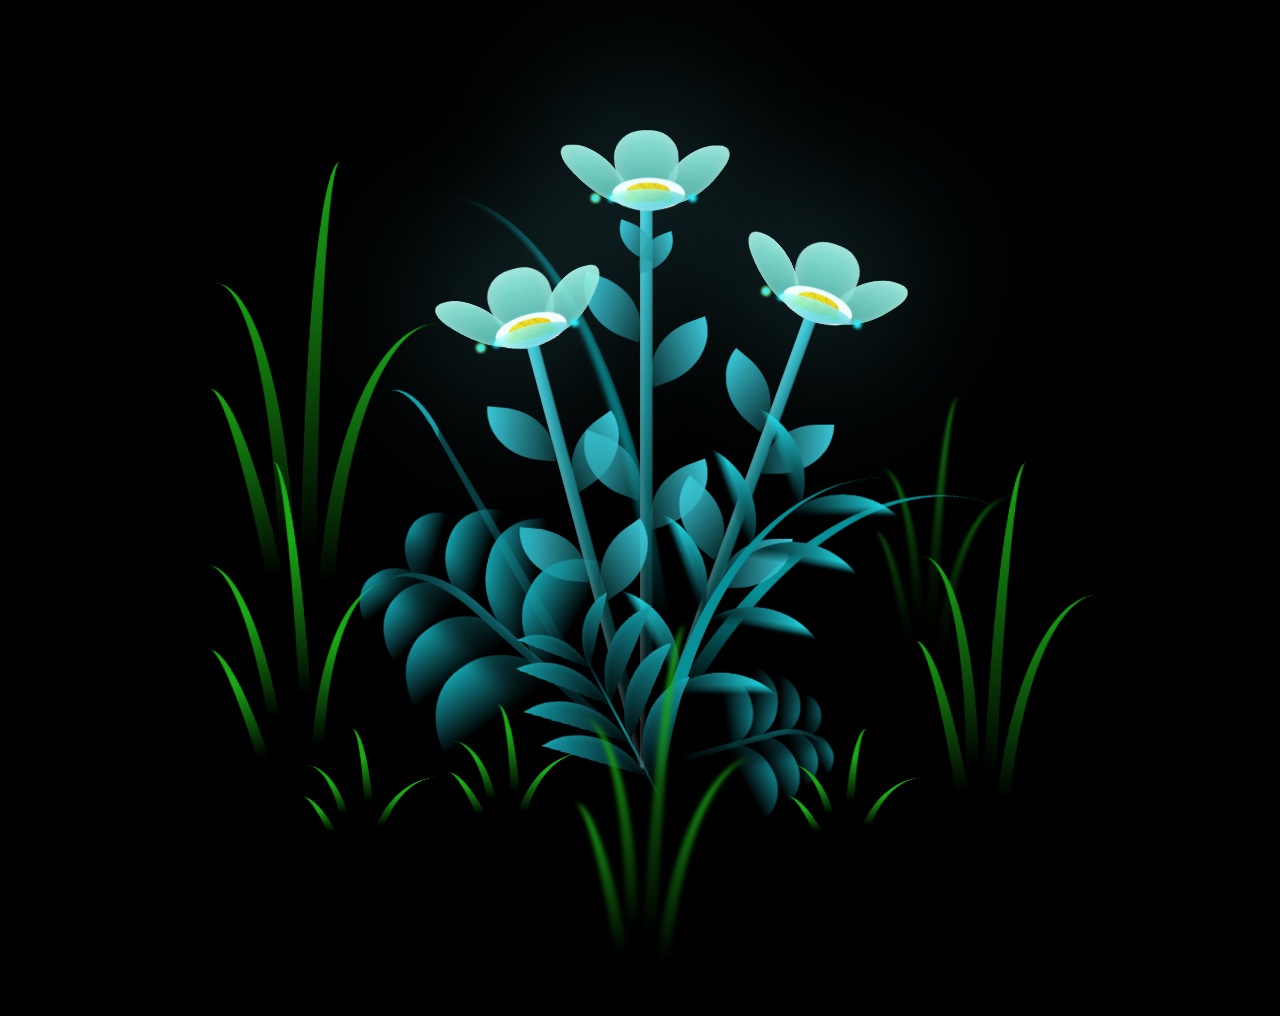
<file: index.html>
<!DOCTYPE html>
<html lang="en">
<head>
    <meta charset="UTF-8">
    <meta http-equiv="X-UA-Compatible" content="IE=edge">
    <meta name="viewport" content="width=device-width, initial-scale=1.0">
    <link rel="stylesheet" href="style.css">
    <script src="main.js" type="text/javascript"></script><title>Flowers</title>
</head>
    
<body class="not-loaded">
    <div class="night"></div>
    <div class="flowers">
      <div class="flower flower--1">
        <div class="flower__leafs flower__leafs--1">
          <div class="flower__leaf flower__leaf--1"></div>
          <div class="flower__leaf flower__leaf--2"></div>
          <div class="flower__leaf flower__leaf--3"></div>
          <div class="flower__leaf flower__leaf--4"></div>
          <div class="flower__white-circle"></div>
            
          <div class="flower__light flower__light--1"></div>
          <div class="flower__light flower__light--2"></div>
          <div class="flower__light flower__light--3"></div>
          <div class="flower__light flower__light--4"></div>
          <div class="flower__light flower__light--5"></div>
          <div class="flower__light flower__light--6"></div>
          <div class="flower__light flower__light--7"></div>
          <div class="flower__light flower__light--8"></div>
  
        </div>
        <div class="flower__line">
          <div class="flower__line__leaf flower__line__leaf--1"></div>
          <div class="flower__line__leaf flower__line__leaf--2"></div>
          <div class="flower__line__leaf flower__line__leaf--3"></div>
          <div class="flower__line__leaf flower__line__leaf--4"></div>
          <div class="flower__line__leaf flower__line__leaf--5"></div>
          <div class="flower__line__leaf flower__line__leaf--6"></div>
        </div>
      </div>
  
      <div class="flower flower--2">
        <div class="flower__leafs flower__leafs--2">
          <div class="flower__leaf flower__leaf--1"></div>
          <div class="flower__leaf flower__leaf--2"></div>
          <div class="flower__leaf flower__leaf--3"></div>
          <div class="flower__leaf flower__leaf--4"></div>
          <div class="flower__white-circle"></div>
  
          <div class="flower__light flower__light--1"></div>
          <div class="flower__light flower__light--2"></div>
          <div class="flower__light flower__light--3"></div>
          <div class="flower__light flower__light--4"></div>
          <div class="flower__light flower__light--5"></div>
          <div class="flower__light flower__light--6"></div>
          <div class="flower__light flower__light--7"></div>
          <div class="flower__light flower__light--8"></div>
  
        </div>
        <div class="flower__line">
          <div class="flower__line__leaf flower__line__leaf--1"></div>
          <div class="flower__line__leaf flower__line__leaf--2"></div>
          <div class="flower__line__leaf flower__line__leaf--3"></div>
          <div class="flower__line__leaf flower__line__leaf--4"></div>
        </div>
      </div>
  
      <div class="flower flower--3">
        <div class="flower__leafs flower__leafs--3">
          <div class="flower__leaf flower__leaf--1"></div>
          <div class="flower__leaf flower__leaf--2"></div>
          <div class="flower__leaf flower__leaf--3"></div>
          <div class="flower__leaf flower__leaf--4"></div>
          <div class="flower__white-circle"></div>
  
          <div class="flower__light flower__light--1"></div>
          <div class="flower__light flower__light--2"></div>
          <div class="flower__light flower__light--3"></div>
          <div class="flower__light flower__light--4"></div>
          <div class="flower__light flower__light--5"></div>
          <div class="flower__light flower__light--6"></div>
          <div class="flower__light flower__light--7"></div>
          <div class="flower__light flower__light--8"></div>
  
        </div>
        <div class="flower__line">
          <div class="flower__line__leaf flower__line__leaf--1"></div>
          <div class="flower__line__leaf flower__line__leaf--2"></div>
          <div class="flower__line__leaf flower__line__leaf--3"></div>
          <div class="flower__line__leaf flower__line__leaf--4"></div>
        </div>
      </div>
  
      <div class="grow-ans" style="--d:1.2s">
        <div class="flower__g-long">
          <div class="flower__g-long__top"></div>
          <div class="flower__g-long__bottom"></div>
        </div>
      </div>
  
      <div class="growing-grass">
        <div class="flower__grass flower__grass--1">
          <div class="flower__grass--top"></div>
          <div class="flower__grass--bottom"></div>
          <div class="flower__grass__leaf flower__grass__leaf--1"></div>
          <div class="flower__grass__leaf flower__grass__leaf--2"></div>
          <div class="flower__grass__leaf flower__grass__leaf--3"></div>
          <div class="flower__grass__leaf flower__grass__leaf--4"></div>
          <div class="flower__grass__leaf flower__grass__leaf--5"></div>
          <div class="flower__grass__leaf flower__grass__leaf--6"></div>
          <div class="flower__grass__leaf flower__grass__leaf--7"></div>
          <div class="flower__grass__leaf flower__grass__leaf--8"></div>
          <div class="flower__grass__overlay"></div>
        </div>
      </div>
  
      <div class="growing-grass">
        <div class="flower__grass flower__grass--2">
          <div class="flower__grass--top"></div>
          <div class="flower__grass--bottom"></div>
          <div class="flower__grass__leaf flower__grass__leaf--1"></div>
          <div class="flower__grass__leaf flower__grass__leaf--2"></div>
          <div class="flower__grass__leaf flower__grass__leaf--3"></div>
          <div class="flower__grass__leaf flower__grass__leaf--4"></div>
          <div class="flower__grass__leaf flower__grass__leaf--5"></div>
          <div class="flower__grass__leaf flower__grass__leaf--6"></div>
          <div class="flower__grass__leaf flower__grass__leaf--7"></div>
          <div class="flower__grass__leaf flower__grass__leaf--8"></div>
          <div class="flower__grass__overlay"></div>
        </div>
      </div>
  
      <div class="grow-ans" style="--d:2.4s">
        <div class="flower__g-right flower__g-right--1">
          <div class="leaf"></div>
        </div>
      </div>
  
      <div class="grow-ans" style="--d:2.8s">
        <div class="flower__g-right flower__g-right--2">
          <div class="leaf"></div>
        </div>
      </div>
  
      <div class="grow-ans" style="--d:2.8s">
        <div class="flower__g-front">
          <div class="flower__g-front__leaf-wrapper flower__g-front__leaf-wrapper--1">
            <div class="flower__g-front__leaf"></div>
          </div>
          <div class="flower__g-front__leaf-wrapper flower__g-front__leaf-wrapper--2">
            <div class="flower__g-front__leaf"></div>
          </div>
          <div class="flower__g-front__leaf-wrapper flower__g-front__leaf-wrapper--3">
            <div class="flower__g-front__leaf"></div>
          </div>
          <div class="flower__g-front__leaf-wrapper flower__g-front__leaf-wrapper--4">
            <div class="flower__g-front__leaf"></div>
          </div>
          <div class="flower__g-front__leaf-wrapper flower__g-front__leaf-wrapper--5">
            <div class="flower__g-front__leaf"></div>
          </div>
          <div class="flower__g-front__leaf-wrapper flower__g-front__leaf-wrapper--6">
            <div class="flower__g-front__leaf"></div>
          </div>
          <div class="flower__g-front__leaf-wrapper flower__g-front__leaf-wrapper--7">
            <div class="flower__g-front__leaf"></div>
          </div>
          <div class="flower__g-front__leaf-wrapper flower__g-front__leaf-wrapper--8">
            <div class="flower__g-front__leaf"></div>
          </div>
          <div class="flower__g-front__line"></div>
        </div>
      </div>
  
      <div class="grow-ans" style="--d:3.2s">
        <div class="flower__g-fr">
          <div class="leaf"></div>
          <div class="flower__g-fr__leaf flower__g-fr__leaf--1"></div>
          <div class="flower__g-fr__leaf flower__g-fr__leaf--2"></div>
          <div class="flower__g-fr__leaf flower__g-fr__leaf--3"></div>
          <div class="flower__g-fr__leaf flower__g-fr__leaf--4"></div>
          <div class="flower__g-fr__leaf flower__g-fr__leaf--5"></div>
          <div class="flower__g-fr__leaf flower__g-fr__leaf--6"></div>
          <div class="flower__g-fr__leaf flower__g-fr__leaf--7"></div>
          <div class="flower__g-fr__leaf flower__g-fr__leaf--8"></div>
        </div>
      </div>
  
      <div class="long-g long-g--0">
        <div class="grow-ans" style="--d:3s">
          <div class="leaf leaf--0"></div>
        </div>
        <div class="grow-ans" style="--d:2.2s">
          <div class="leaf leaf--1"></div>
        </div>
        <div class="grow-ans" style="--d:3.4s">
          <div class="leaf leaf--2"></div>
        </div>
        <div class="grow-ans" style="--d:3.6s">
          <div class="leaf leaf--3"></div>
        </div>
      </div>
  
      <div class="long-g long-g--1">
        <div class="grow-ans" style="--d:3.6s">
          <div class="leaf leaf--0"></div>
        </div>
        <div class="grow-ans" style="--d:3.8s">
          <div class="leaf leaf--1"></div>
        </div>
        <div class="grow-ans" style="--d:4s">
          <div class="leaf leaf--2"></div>
        </div>
        <div class="grow-ans" style="--d:4.2s">
          <div class="leaf leaf--3"></div>
        </div>
      </div>
  
      <div class="long-g long-g--2">
        <div class="grow-ans" style="--d:4s">
          <div class="leaf leaf--0"></div>
        </div>
        <div class="grow-ans" style="--d:4.2s">
          <div class="leaf leaf--1"></div>
        </div>
        <div class="grow-ans" style="--d:4.4s">
          <div class="leaf leaf--2"></div>
        </div>
        <div class="grow-ans" style="--d:4.6s">
          <div class="leaf leaf--3"></div>
        </div>
      </div>
  
      <div class="long-g long-g--3">
        <div class="grow-ans" style="--d:4s">
          <div class="leaf leaf--0"></div>
        </div>
        <div class="grow-ans" style="--d:4.2s">
          <div class="leaf leaf--1"></div>
        </div>
        <div class="grow-ans" style="--d:3s">
          <div class="leaf leaf--2"></div>
        </div>
        <div class="grow-ans" style="--d:3.6s">
          <div class="leaf leaf--3"></div>
        </div>
      </div>
  
      <div class="long-g long-g--4">
        <div class="grow-ans" style="--d:4s">
          <div class="leaf leaf--0"></div>
        </div>
        <div class="grow-ans" style="--d:4.2s">
          <div class="leaf leaf--1"></div>
        </div>
        <div class="grow-ans" style="--d:3s">
          <div class="leaf leaf--2"></div>
        </div>
        <div class="grow-ans" style="--d:3.6s">
          <div class="leaf leaf--3"></div>
        </div>
      </div>
  
      <div class="long-g long-g--5">
        <div class="grow-ans" style="--d:4s">
          <div class="leaf leaf--0"></div>
        </div>
        <div class="grow-ans" style="--d:4.2s">
          <div class="leaf leaf--1"></div>
        </div>
        <div class="grow-ans" style="--d:3s">
          <div class="leaf leaf--2"></div>
        </div>
        <div class="grow-ans" style="--d:3.6s">
          <div class="leaf leaf--3"></div>
        </div>
      </div>
  
      <div class="long-g long-g--6">
        <div class="grow-ans" style="--d:4.2s">
          <div class="leaf leaf--0"></div>
        </div>
        <div class="grow-ans" style="--d:4.4s">
          <div class="leaf leaf--1"></div>
        </div>
        <div class="grow-ans" style="--d:4.6s">
          <div class="leaf leaf--2"></div>
        </div>
        <div class="grow-ans" style="--d:4.8s">
          <div class="leaf leaf--3"></div>
        </div>
      </div>
  
      <div class="long-g long-g--7">
        <div class="grow-ans" style="--d:3s">
          <div class="leaf leaf--0"></div>
        </div>
        <div class="grow-ans" style="--d:3.2s">
          <div class="leaf leaf--1"></div>
        </div>
        <div class="grow-ans" style="--d:3.5s">
          <div class="leaf leaf--2"></div>
        </div>
        <div class="grow-ans" style="--d:3.6s">
          <div class="leaf leaf--3"></div>
        </div>
      </div>
    </div>
    
  <div id="next-button"
     style="display: none; position: fixed; top: 50%; right: 20px; transform: translateY(-50%); z-index: 999999; color: white; font-size: 50px; cursor: pointer;">
  →
</div>
    
</body>
</html>
</file>
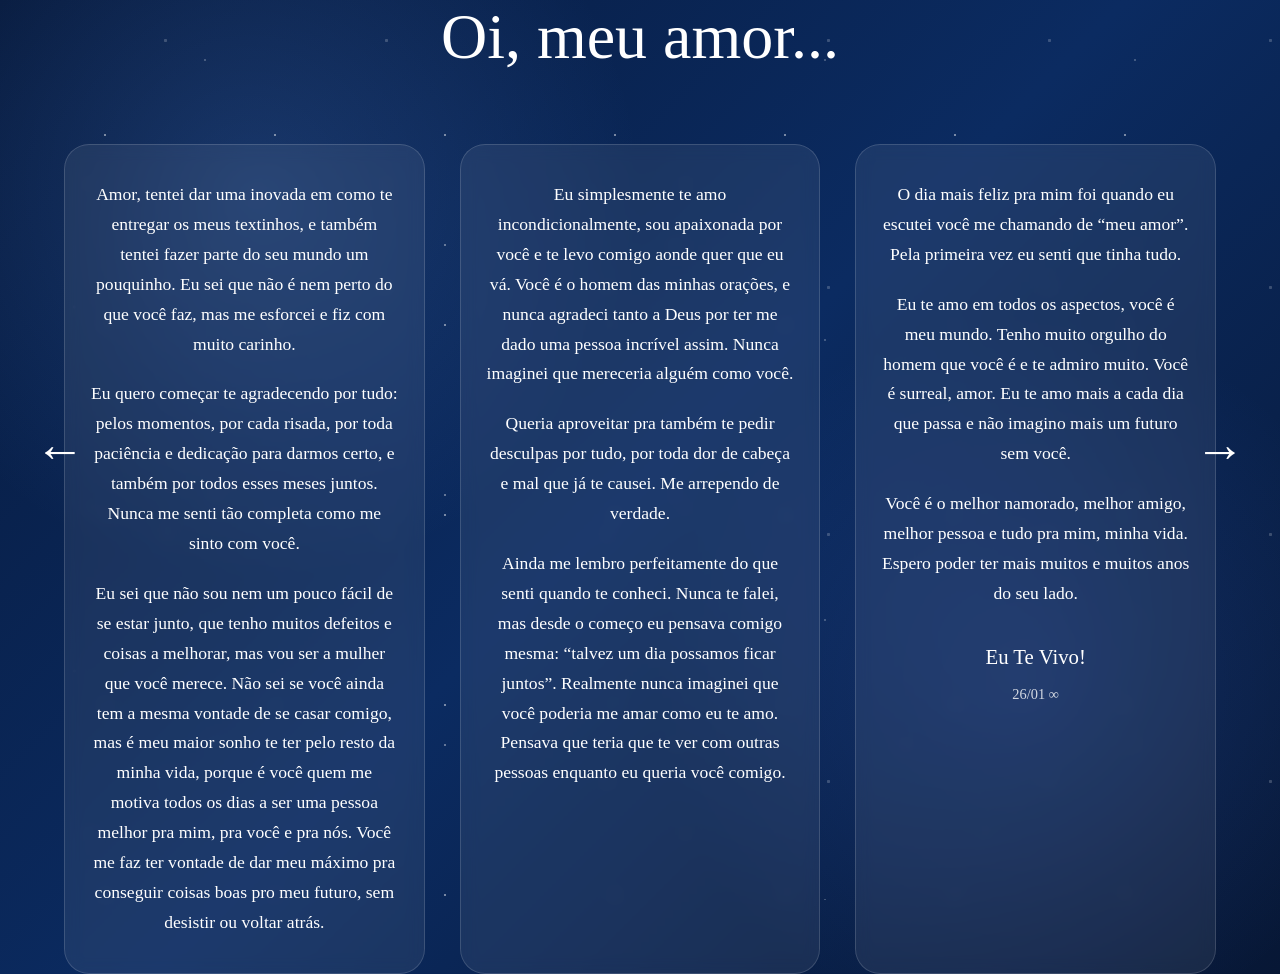
<file: pagina2.html>
<!DOCTYPE html>
<html lang="pt-BR">
<head>
  <meta charset="UTF-8">
  <meta name="viewport" content="width=device-width, initial-scale=1.0">
  <title>Pra sempre nós</title>

  <link rel="stylesheet" href="pagina2.css">
</head>

<body>

  <div class="stars"></div>

  <main class="content">

    <h1>Oi, meu amor...</h1>

    <div class="texts">

      <div class="texts">

  <div class="text-box">
    <p>
      Amor, tentei dar uma inovada em como te entregar os meus textinhos,
      e também tentei fazer parte do seu mundo um pouquinho. Eu sei que não
      é nem perto do que você faz, mas me esforcei e fiz com muito carinho.
    </p>

    <p>
      Eu quero começar te agradecendo por tudo: pelos momentos, por cada
      risada, por toda paciência e dedicação para darmos certo, e também por
      todos esses meses juntos. Nunca me senti tão completa como me sinto
      com você.
    </p>

    <p>
      Eu sei que não sou nem um pouco fácil de se estar junto, que tenho
      muitos defeitos e coisas a melhorar, mas vou ser a mulher que você
      merece. Não sei se você ainda tem a mesma vontade de se casar comigo,
      mas é meu maior sonho te ter pelo resto da minha vida, porque é você
      quem me motiva todos os dias a ser uma pessoa melhor pra mim, pra você
      e pra nós. Você me faz ter vontade de dar meu máximo pra conseguir
      coisas boas pro meu futuro, sem desistir ou voltar atrás.
    </p>
  </div>


  <div class="text-box">
    <p>
      Eu simplesmente te amo incondicionalmente, sou apaixonada por você e
      te levo comigo aonde quer que eu vá. Você é o homem das minhas orações,
      e nunca agradeci tanto a Deus por ter me dado uma pessoa incrível assim.
      Nunca imaginei que mereceria alguém como você.
    </p>

    <p>
      Queria aproveitar pra também te pedir desculpas por tudo, por toda dor
      de cabeça e mal que já te causei. Me arrependo de verdade.
    </p>

    <p>
      Ainda me lembro perfeitamente do que senti quando te conheci. Nunca te
      falei, mas desde o começo eu pensava comigo mesma: “talvez um dia
      possamos ficar juntos”. Realmente nunca imaginei que você poderia me
      amar como eu te amo. Pensava que teria que te ver com outras pessoas
      enquanto eu queria você comigo.
    </p>
  </div>


  <div class="text-box">
    <p>
      O dia mais feliz pra mim foi quando eu escutei você me chamando de
      “meu amor”. Pela primeira vez eu senti que tinha tudo.
    </p>

    <p>
      Eu te amo em todos os aspectos, você é meu mundo. Tenho muito orgulho
      do homem que você é e te admiro muito. Você é surreal, amor. Eu te amo
      mais a cada dia que passa e não imagino mais um futuro sem você.
    </p>

    <p>
      Você é o melhor namorado, melhor amigo, melhor pessoa e tudo pra mim,
      minha vida. Espero poder ter mais muitos e muitos anos do seu lado.
    </p>

    <p class="final-love">
      Eu Te Vivo!<br>
      <span>26/01 ∞</span>
    </p>
  </div>

</div>

    </div>

  </main>

  <div id="prev-button">←</div>
  <div id="next-button">→</div>

  <script src="pagina2.js"></script>
  
</body>
</html>
</file>
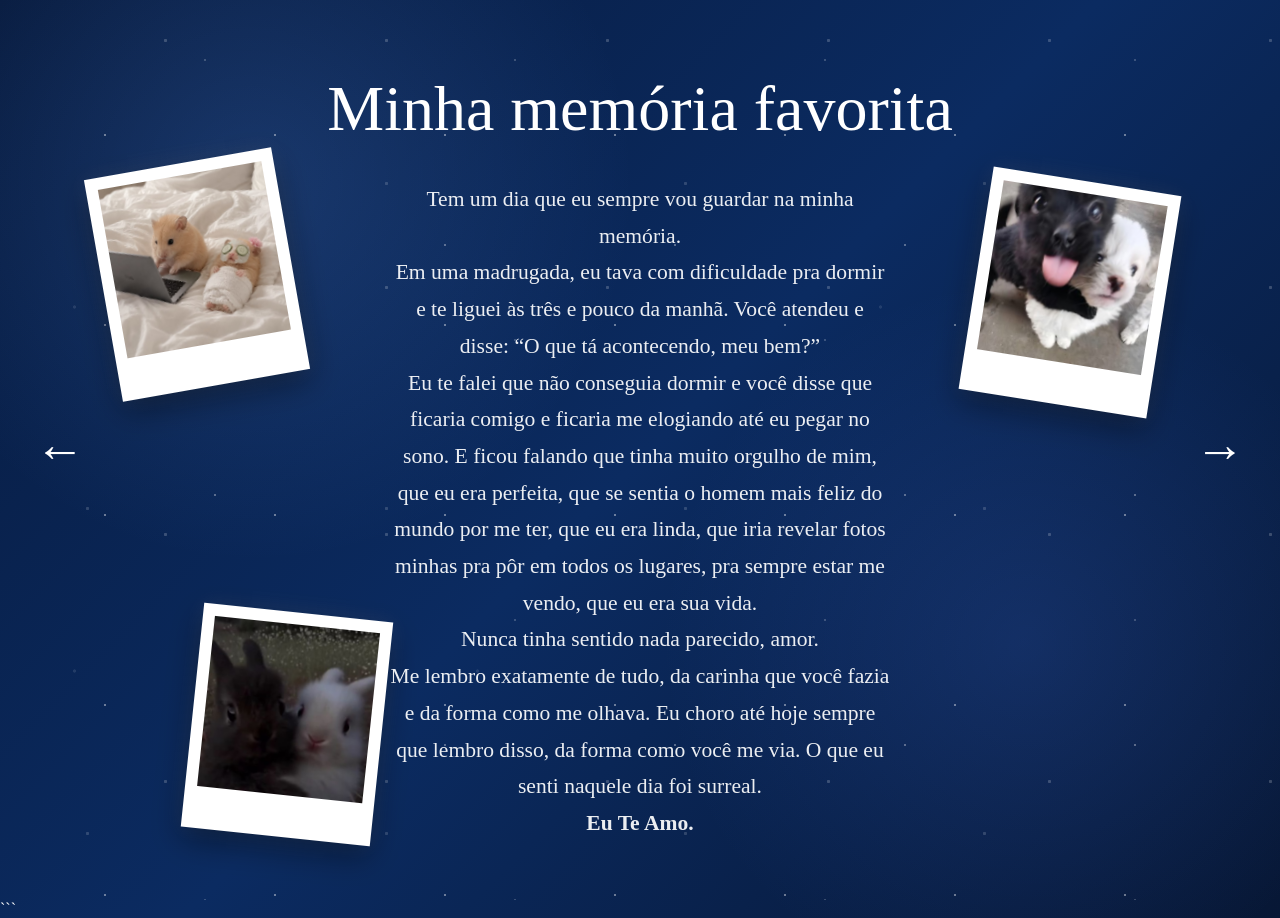
<file: pagina3.html>
<!DOCTYPE html>
<html lang="pt-BR">
<head>
  <meta charset="UTF-8">
  <meta name="viewport" content="width=device-width, initial-scale=1.0">

  <title>Minha memória favorita</title>

  <link rel="stylesheet" href="pagina3.css">
</head>

<body>

  <div class="stars"></div>

  <main class="memory-page">

    <h1>Minha memória favorita</h1>

<div class="memory-text">
  <p>
    Tem um dia que eu sempre vou guardar na minha memória.
  </p>

  <p>
    Em uma madrugada, eu tava com dificuldade pra dormir e te liguei às três
    e pouco da manhã. Você atendeu e disse:
    “O que tá acontecendo, meu bem?”
  </p>

  <p>
    Eu te falei que não conseguia dormir e você disse que ficaria comigo e
    ficaria me elogiando até eu pegar no sono. E ficou falando que tinha muito
    orgulho de mim, que eu era perfeita, que se sentia o homem mais feliz do
    mundo por me ter, que eu era linda, que iria revelar fotos minhas pra pôr
    em todos os lugares, pra sempre estar me vendo, que eu era sua vida.
  </p>

  <p>
    Nunca tinha sentido nada parecido, amor.
  </p>

  <p>
    Me lembro exatamente de tudo, da carinha que você fazia e da forma como
    me olhava. Eu choro até hoje sempre que lembro disso, da forma como você
    me via. O que eu senti naquele dia foi surreal.
  </p>

  <p>
    <strong>Eu Te Amo.</strong>
  </p>
</div>

    <div class="polaroid polaroid-1">
      <img src="foto1.jpg" alt="Nossa memória">
    </div>

    <div class="polaroid polaroid-2">
      <img src="foto2.jpg" alt="Nossa memória">
    </div>

    <div class="polaroid polaroid-3">
      <img src="foto3.jpg" alt="Nossa memória">
    </div>

  </main>

  <div id="prev-button">←</div>
  <div id="next-button">→</div>

  <script src="pagina3.js"></script>

</body>
</html>
```
</file>
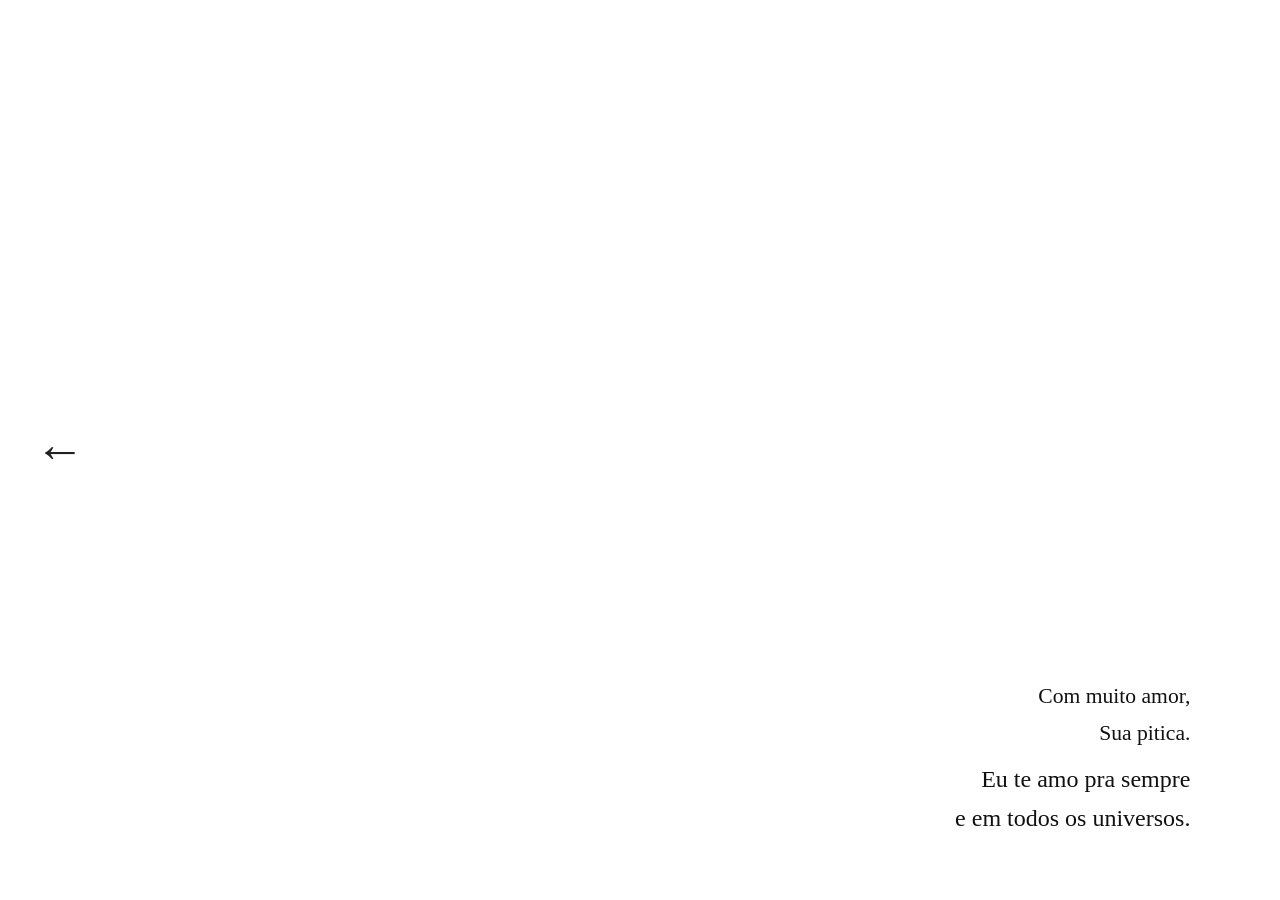
<file: pagina4.html>
<!DOCTYPE html>
<html lang="pt-BR">
<head>
  <meta charset="UTF-8">
  <meta name="viewport" content="width=device-width, initial-scale=1.0">

  <title>Eu Te Vivo!</title>

  <link rel="stylesheet" href="pagina4.css">
</head>

<body>

  <main class="final-page">

    <div class="final-message">
      <p>Com muito amor,</p>
      <p>Sua pitica.</p>
      <p>Eu te amo pra sempre<br>e em todos os universos.</p>
    </div>

  </main>

<div id="prev-button">←</div>
<script src="pagina4.js"></script>
  
</body>
</html>
</file>
<file: style.css>
*,
*::after,
*::before {
  padding: 0;
  margin: 0;
  box-sizing: border-box;
}

:root {
  --dark-color: #000;
}

body {
  display: flex;
  align-items: flex-end;
  justify-content: center;
  min-height: 100vh;
  background-color: var(--dark-color);
  overflow: hidden;
  perspective: 1000px;
  padding: 50px 0px;
}

.night {
  position: fixed;
  left: 50%;
  top: 0;
  transform: translateX(-50%);
  width: 100%;
  height: 100%;
  filter: blur(0.1vmin);
}

.flowers {
  position: relative;
  transform: scale(0.9);
}

.flower {
  position: absolute;
  bottom: 10vmin;
  transform-origin: bottom center;
  z-index: 10;
  --fl-speed: 0.8s;
}
.flower--1 {
  animation: moving-flower-1 4s linear infinite;
}
.flower--1 .flower__line {
  height: 70vmin;
  animation-delay: 0.3s;
}
.flower--1 .flower__line__leaf--1 {
  animation: blooming-leaf-right var(--fl-speed) 1.6s backwards;
}
.flower--1 .flower__line__leaf--2 {
  animation: blooming-leaf-right var(--fl-speed) 1.4s backwards;
}
.flower--1 .flower__line__leaf--3 {
  animation: blooming-leaf-left var(--fl-speed) 1.2s backwards;
}
.flower--1 .flower__line__leaf--4 {
  animation: blooming-leaf-left var(--fl-speed) 1s backwards;
}
.flower--1 .flower__line__leaf--5 {
  animation: blooming-leaf-right var(--fl-speed) 1.8s backwards;
}
.flower--1 .flower__line__leaf--6 {
  animation: blooming-leaf-left var(--fl-speed) 2s backwards;
}
.flower--2 {
  left: 50%;
  transform: rotate(20deg);
  animation: moving-flower-2 4s linear infinite;
}
.flower--2 .flower__line {
  height: 60vmin;
  animation-delay: 0.6s;
}
.flower--2 .flower__line__leaf--1 {
  animation: blooming-leaf-right var(--fl-speed) 1.9s backwards;
}
.flower--2 .flower__line__leaf--2 {
  animation: blooming-leaf-right var(--fl-speed) 1.7s backwards;
}
.flower--2 .flower__line__leaf--3 {
  animation: blooming-leaf-left var(--fl-speed) 1.5s backwards;
}
.flower--2 .flower__line__leaf--4 {
  animation: blooming-leaf-left var(--fl-speed) 1.3s backwards;
}
.flower--3 {
  left: 50%;
  transform: rotate(-15deg);
  animation: moving-flower-3 4s linear infinite;
}
.flower--3 .flower__line {
  animation-delay: 0.9s;
}
.flower--3 .flower__line__leaf--1 {
  animation: blooming-leaf-right var(--fl-speed) 2.5s backwards;
}
.flower--3 .flower__line__leaf--2 {
  animation: blooming-leaf-right var(--fl-speed) 2.3s backwards;
}
.flower--3 .flower__line__leaf--3 {
  animation: blooming-leaf-left var(--fl-speed) 2.1s backwards;
}
.flower--3 .flower__line__leaf--4 {
  animation: blooming-leaf-left var(--fl-speed) 1.9s backwards;
}
.flower__leafs {
  position: relative;
  animation: blooming-flower 2s backwards;
}
.flower__leafs--1 {
  animation-delay: 1.1s;
}
.flower__leafs--2 {
  animation-delay: 1.4s;
}
.flower__leafs--3 {
  animation-delay: 1.7s;
}
.flower__leafs::after {
  content: "";
  position: absolute;
  left: 0;
  top: 0;
  transform: translate(-50%, -100%);
  width: 8vmin;
  height: 8vmin;
  background-color: #6bf0ff;
  filter: blur(10vmin);
}
.flower__leaf {
  position: absolute;
  bottom: 0;
  left: 50%;
  width: 8vmin;
  height: 11vmin;
  border-radius: 51% 49% 47% 53%/44% 45% 55% 69%;
  background-color: #a7ffee;
  background-image: linear-gradient(to top, #54b8aa, #a7ffee);
  transform-origin: bottom center;
  opacity: 0.9;
  box-shadow: inset 0 0 2vmin rgba(255, 255, 255, 0.5);
}
.flower__leaf--1 {
  transform: translate(-10%, 1%) rotateY(40deg) rotateX(-50deg);
}
.flower__leaf--2 {
  transform: translate(-50%, -4%) rotateX(40deg);
}
.flower__leaf--3 {
  transform: translate(-90%, 0%) rotateY(45deg) rotateX(50deg);
}
.flower__leaf--4 {
  width: 8vmin;
  height: 8vmin;
  transform-origin: bottom left;
  border-radius: 4vmin 10vmin 4vmin 4vmin;
  transform: translate(0%, 18%) rotateX(70deg) rotate(-43deg);
  background-image: linear-gradient(to top, #39c6d6, #a7ffee);
  z-index: 1;
  opacity: 0.8;
}
.flower__white-circle {
  position: absolute;
  left: -3.5vmin;
  top: -3vmin;
  width: 9vmin;
  height: 4vmin;
  border-radius: 50%;
  background-color: #fff;
}
.flower__white-circle::after {
  content: "";
  position: absolute;
  left: 50%;
  top: 45%;
  transform: translate(-50%, -50%);
  width: 60%;
  height: 60%;
  border-radius: inherit;
  background-image: repeating-linear-gradient(300deg, rgba(0, 0, 0, 0.03) 0px, rgba(0, 0, 0, 0.03) 1px, transparent 1px, transparent 12px), repeating-linear-gradient(45deg, rgba(0, 0, 0, 0.03) 0px, rgba(0, 0, 0, 0.03) 1px, transparent 1px, transparent 12px), repeating-linear-gradient(67.5deg, rgba(0, 0, 0, 0.03) 0px, rgba(0, 0, 0, 0.03) 1px, transparent 1px, transparent 12px), repeating-linear-gradient(135deg, rgba(0, 0, 0, 0.03) 0px, rgba(0, 0, 0, 0.03) 1px, transparent 1px, transparent 12px), repeating-linear-gradient(45deg, rgba(0, 0, 0, 0.03) 0px, rgba(0, 0, 0, 0.03) 1px, transparent 1px, transparent 12px), repeating-linear-gradient(112.5deg, rgba(0, 0, 0, 0.03) 0px, rgba(0, 0, 0, 0.03) 1px, transparent 1px, transparent 12px), repeating-linear-gradient(112.5deg, rgba(0, 0, 0, 0.03) 0px, rgba(0, 0, 0, 0.03) 1px, transparent 1px, transparent 12px), repeating-linear-gradient(45deg, rgba(0, 0, 0, 0.03) 0px, rgba(0, 0, 0, 0.03) 1px, transparent 1px, transparent 12px), repeating-linear-gradient(22.5deg, rgba(0, 0, 0, 0.03) 0px, rgba(0, 0, 0, 0.03) 1px, transparent 1px, transparent 12px), repeating-linear-gradient(45deg, rgba(0, 0, 0, 0.03) 0px, rgba(0, 0, 0, 0.03) 1px, transparent 1px, transparent 12px), repeating-linear-gradient(22.5deg, rgba(0, 0, 0, 0.03) 0px, rgba(0, 0, 0, 0.03) 1px, transparent 1px, transparent 12px), repeating-linear-gradient(135deg, rgba(0, 0, 0, 0.03) 0px, rgba(0, 0, 0, 0.03) 1px, transparent 1px, transparent 12px), repeating-linear-gradient(157.5deg, rgba(0, 0, 0, 0.03) 0px, rgba(0, 0, 0, 0.03) 1px, transparent 1px, transparent 12px), repeating-linear-gradient(67.5deg, rgba(0, 0, 0, 0.03) 0px, rgba(0, 0, 0, 0.03) 1px, transparent 1px, transparent 12px), repeating-linear-gradient(67.5deg, rgba(0, 0, 0, 0.03) 0px, rgba(0, 0, 0, 0.03) 1px, transparent 1px, transparent 12px), linear-gradient(90deg, rgb(255, 235, 18), rgb(255, 206, 0));
}
.flower__line {
  height: 55vmin;
  width: 1.5vmin;
  background-image: linear-gradient(to left, rgba(0, 0, 0, 0.2), transparent, rgba(255, 255, 255, 0.2)), linear-gradient(to top, transparent 10%, #14757a, #39c6d6);
  box-shadow: inset 0 0 2px rgba(0, 0, 0, 0.5);
  animation: grow-flower-tree 4s backwards;
}
.flower__line__leaf {
  --w: 7vmin;
  --h: calc(var(--w) + 2vmin);
  position: absolute;
  top: 20%;
  left: 90%;
  width: var(--w);
  height: var(--h);
  border-top-right-radius: var(--h);
  border-bottom-left-radius: var(--h);
  background-image: linear-gradient(to top, rgba(20, 117, 122, 0.4), #39c6d6);
}
.flower__line__leaf--1 {
  transform: rotate(70deg) rotateY(30deg);
}
.flower__line__leaf--2 {
  top: 45%;
  transform: rotate(70deg) rotateY(30deg);
}
.flower__line__leaf--3, .flower__line__leaf--4, .flower__line__leaf--6 {
  border-top-right-radius: 0;
  border-bottom-left-radius: 0;
  border-top-left-radius: var(--h);
  border-bottom-right-radius: var(--h);
  left: -460%;
  top: 12%;
  transform: rotate(-70deg) rotateY(30deg);
}
.flower__line__leaf--4 {
  top: 40%;
}
.flower__line__leaf--5 {
  top: 0;
  transform-origin: left;
  transform: rotate(70deg) rotateY(30deg) scale(0.6);
}
.flower__line__leaf--6 {
  top: -2%;
  left: -450%;
  transform-origin: right;
  transform: rotate(-70deg) rotateY(30deg) scale(0.6);
}
.flower__light {
  position: absolute;
  bottom: 0vmin;
  width: 1vmin;
  height: 1vmin;
  background-color: rgb(255, 251, 0);
  border-radius: 50%;
  filter: blur(0.2vmin);
  animation: light-ans 4s linear infinite backwards;
}
.flower__light:nth-child(odd) {
  background-color: #23f0ff;
}
.flower__light--1 {
  left: -2vmin;
  animation-delay: 1s;
}
.flower__light--2 {
  left: 3vmin;
  animation-delay: 0.5s;
}
.flower__light--3 {
  left: -6vmin;
  animation-delay: 0.3s;
}
.flower__light--4 {
  left: 6vmin;
  animation-delay: 0.9s;
}
.flower__light--5 {
  left: -1vmin;
  animation-delay: 1.5s;
}
.flower__light--6 {
  left: -4vmin;
  animation-delay: 3s;
}
.flower__light--7 {
  left: 3vmin;
  animation-delay: 2s;
}
.flower__light--8 {
  left: -6vmin;
  animation-delay: 3.5s;
}
.flower__grass {
  --c: #159faa;
  --line-w: 1.5vmin;
  position: absolute;
  bottom: 12vmin;
  left: -7vmin;
  display: flex;
  flex-direction: column;
  align-items: flex-end;
  z-index: 20;
  transform-origin: bottom center;
  transform: rotate(-48deg) rotateY(40deg);
}
.flower__grass--1 {
  animation: moving-grass 2s linear infinite;
}
.flower__grass--2 {
  left: 2vmin;
  bottom: 10vmin;
  transform: scale(0.5) rotate(75deg) rotateX(10deg) rotateY(-200deg);
  opacity: 0.8;
  z-index: 0;
  animation: moving-grass--2 1.5s linear infinite;
}
.flower__grass--top {
  width: 7vmin;
  height: 10vmin;
  border-top-right-radius: 100%;
  border-right: var(--line-w) solid var(--c);
  transform-origin: bottom center;
  transform: rotate(-2deg);
}
.flower__grass--bottom {
  margin-top: -2px;
  width: var(--line-w);
  height: 25vmin;
  background-image: linear-gradient(to top, transparent, var(--c));
}
.flower__grass__leaf {
  --size: 10vmin;
  position: absolute;
  width: calc(var(--size) * 2.1);
  height: var(--size);
  border-top-left-radius: var(--size);
  border-top-right-radius: var(--size);
  background-image: linear-gradient(to top, transparent, transparent 30%, var(--c));
  z-index: 100;
}
.flower__grass__leaf--1 {
  top: -6%;
  left: 30%;
  --size: 6vmin;
  transform: rotate(-20deg);
  animation: growing-grass-ans--1 2s 2.6s backwards;
}
@keyframes growing-grass-ans--1 {
  0% {
    transform-origin: bottom left;
    transform: rotate(-20deg) scale(0);
  }
}
.flower__grass__leaf--2 {
  top: -5%;
  left: -110%;
  --size: 6vmin;
  transform: rotate(10deg);
  animation: growing-grass-ans--2 2s 2.4s linear backwards;
}
@keyframes growing-grass-ans--2 {
  0% {
    transform-origin: bottom right;
    transform: rotate(10deg) scale(0);
  }
}
.flower__grass__leaf--3 {
  top: 5%;
  left: 60%;
  --size: 8vmin;
  transform: rotate(-18deg) rotateX(-20deg);
  animation: growing-grass-ans--3 2s 2.2s linear backwards;
}
@keyframes growing-grass-ans--3 {
  0% {
    transform-origin: bottom left;
    transform: rotate(-18deg) rotateX(-20deg) scale(0);
  }
}
.flower__grass__leaf--4 {
  top: 6%;
  left: -135%;
  --size: 8vmin;
  transform: rotate(2deg);
  animation: growing-grass-ans--4 2s 2s linear backwards;
}
@keyframes growing-grass-ans--4 {
  0% {
    transform-origin: bottom right;
    transform: rotate(2deg) scale(0);
  }
}
.flower__grass__leaf--5 {
  top: 20%;
  left: 60%;
  --size: 10vmin;
  transform: rotate(-24deg) rotateX(-20deg);
  animation: growing-grass-ans--5 2s 1.8s linear backwards;
}
@keyframes growing-grass-ans--5 {
  0% {
    transform-origin: bottom left;
    transform: rotate(-24deg) rotateX(-20deg) scale(0);
  }
}
.flower__grass__leaf--6 {
  top: 22%;
  left: -180%;
  --size: 10vmin;
  transform: rotate(10deg);
  animation: growing-grass-ans--6 2s 1.6s linear backwards;
}
@keyframes growing-grass-ans--6 {
  0% {
    transform-origin: bottom right;
    transform: rotate(10deg) scale(0);
  }
}
.flower__grass__leaf--7 {
  top: 39%;
  left: 70%;
  --size: 10vmin;
  transform: rotate(-10deg);
  animation: growing-grass-ans--7 2s 1.4s linear backwards;
}
@keyframes growing-grass-ans--7 {
  0% {
    transform-origin: bottom left;
    transform: rotate(-10deg) scale(0);
  }
}
.flower__grass__leaf--8 {
  top: 40%;
  left: -215%;
  --size: 11vmin;
  transform: rotate(10deg);
  animation: growing-grass-ans--8 2s 1.2s linear backwards;
}
@keyframes growing-grass-ans--8 {
  0% {
    transform-origin: bottom right;
    transform: rotate(10deg) scale(0);
  }
}
.flower__grass__overlay {
  position: absolute;
  top: -10%;
  right: 0%;
  width: 100%;
  height: 100%;
  background-color: rgba(0, 0, 0, 0.6);
  filter: blur(1.5vmin);
  z-index: 100;
}
.flower__g-long {
  --w: 2vmin;
  --h: 6vmin;
  --c: #159faa;
  position: absolute;
  bottom: 10vmin;
  left: -3vmin;
  transform-origin: bottom center;
  transform: rotate(-30deg) rotateY(-20deg);
  display: flex;
  flex-direction: column;
  align-items: flex-end;
  animation: flower-g-long-ans 3s linear infinite;
}
@keyframes flower-g-long-ans {
  0%, 100% {
    transform: rotate(-30deg) rotateY(-20deg);
  }
  50% {
    transform: rotate(-32deg) rotateY(-20deg);
  }
}
.flower__g-long__top {
  top: calc(var(--h) * -1);
  width: calc(var(--w) + 1vmin);
  height: var(--h);
  border-top-right-radius: 100%;
  border-right: 0.7vmin solid var(--c);
  transform: translate(-0.7vmin, 1vmin);
}
.flower__g-long__bottom {
  width: var(--w);
  height: 50vmin;
  transform-origin: bottom center;
  background-image: linear-gradient(to top, transparent 30%, var(--c));
  box-shadow: inset 0 0 2px rgba(0, 0, 0, 0.5);
  clip-path: polygon(35% 0, 65% 1%, 100% 100%, 0% 100%);
}
.flower__g-right {
  position: absolute;
  bottom: 6vmin;
  left: -2vmin;
  transform-origin: bottom left;
  transform: rotate(20deg);
}
.flower__g-right .leaf {
  width: 30vmin;
  height: 50vmin;
  border-top-left-radius: 100%;
  border-left: 2vmin solid #079097;
  background-image: linear-gradient(to bottom, transparent, var(--dark-color) 60%);
  -webkit-mask-image: linear-gradient(to top, transparent 30%, #079097 60%);
}
.flower__g-right--1 {
  animation: flower-g-right-ans 2.5s linear infinite;
}
.flower__g-right--2 {
  left: 5vmin;
  transform: rotateY(-180deg);
  animation: flower-g-right-ans--2 3s linear infinite;
}
.flower__g-right--2 .leaf {
  height: 75vmin;
  filter: blur(0.3vmin);
  opacity: 0.8;
}
@keyframes flower-g-right-ans {
  0%, 100% {
    transform: rotate(20deg);
  }
  50% {
    transform: rotate(24deg) rotateX(-20deg);
  }
}
@keyframes flower-g-right-ans--2 {
  0%, 100% {
    transform: rotateY(-180deg) rotate(0deg) rotateX(-20deg);
  }
  50% {
    transform: rotateY(-180deg) rotate(6deg) rotateX(-20deg);
  }
}
.flower__g-front {
  position: absolute;
  bottom: 6vmin;
  left: 2.5vmin;
  z-index: 100;
  transform-origin: bottom center;
  transform: rotate(-28deg) rotateY(30deg) scale(1.04);
  animation: flower__g-front-ans 2s linear infinite;
}
@keyframes flower__g-front-ans {
  0%, 100% {
    transform: rotate(-28deg) rotateY(30deg) scale(1.04);
  }
  50% {
    transform: rotate(-35deg) rotateY(40deg) scale(1.04);
  }
}
.flower__g-front__line {
  width: 0.3vmin;
  height: 20vmin;
  background-image: linear-gradient(to top, transparent, #079097, transparent 100%);
  position: relative;
}
.flower__g-front__leaf-wrapper {
  position: absolute;
  top: 0;
  left: 0;
  transform-origin: bottom left;
  transform: rotate(10deg);
}
.flower__g-front__leaf-wrapper:nth-child(even) {
  left: 0vmin;
  transform: rotateY(-180deg) rotate(5deg);
  animation: flower__g-front__leaf-left-ans 1s ease-in backwards;
}
.flower__g-front__leaf-wrapper:nth-child(odd) {
  animation: flower__g-front__leaf-ans 1s ease-in backwards;
}
.flower__g-front__leaf-wrapper--1 {
  top: -8vmin;
  transform: scale(0.7);
  animation: flower__g-front__leaf-ans 1s 5.5s ease-in backwards !important;
}
.flower__g-front__leaf-wrapper--2 {
  top: -8vmin;
  transform: rotateY(-180deg) scale(0.7) !important;
  animation: flower__g-front__leaf-left-ans-2 1s 4.6s ease-in backwards !important;
}
.flower__g-front__leaf-wrapper--3 {
  top: -3vmin;
  animation: flower__g-front__leaf-ans 1s 4.6s ease-in backwards;
}
.flower__g-front__leaf-wrapper--4 {
  top: -3vmin;
  transform: rotateY(-180deg) scale(0.9) !important;
  animation: flower__g-front__leaf-left-ans-2 1s 4.6s ease-in backwards !important;
}
@keyframes flower__g-front__leaf-left-ans-2 {
  0% {
    transform: rotateY(-180deg) scale(0);
  }
}
.flower__g-front__leaf-wrapper--5, .flower__g-front__leaf-wrapper--6 {
  top: 2vmin;
}
.flower__g-front__leaf-wrapper--7, .flower__g-front__leaf-wrapper--8 {
  top: 6.5vmin;
}
.flower__g-front__leaf-wrapper--2 {
  animation-delay: 5.2s !important;
}
.flower__g-front__leaf-wrapper--3 {
  animation-delay: 4.9s !important;
}
.flower__g-front__leaf-wrapper--5 {
  animation-delay: 4.3s !important;
}
.flower__g-front__leaf-wrapper--6 {
  animation-delay: 4.1s !important;
}
.flower__g-front__leaf-wrapper--7 {
  animation-delay: 3.8s !important;
}
.flower__g-front__leaf-wrapper--8 {
  animation-delay: 3.5s !important;
}
@keyframes flower__g-front__leaf-ans {
  0% {
    transform: rotate(10deg) scale(0);
  }
}
@keyframes flower__g-front__leaf-left-ans {
  0% {
    transform: rotateY(-180deg) rotate(5deg) scale(0);
  }
}
.flower__g-front__leaf {
  width: 10vmin;
  height: 10vmin;
  border-radius: 100% 0% 0% 100%/100% 100% 0% 0%;
  box-shadow: inset 0 2px 1vmin hsla(184, 97%, 58%, 0.2);
  background-image: linear-gradient(to bottom left, transparent, var(--dark-color)), linear-gradient(to bottom right, #159faa 50%, transparent 50%, transparent);
  -webkit-mask-image: linear-gradient(to bottom right, #159faa 50%, transparent 50%, transparent);
  mask-image: linear-gradient(to bottom right, #159faa 50%, transparent 50%, transparent);
}
.flower__g-fr {
  position: absolute;
  bottom: -4vmin;
  left: vmin;
  transform-origin: bottom left;
  z-index: 10;
  animation: flower__g-fr-ans 2s linear infinite;
}
@keyframes flower__g-fr-ans {
  0%, 100% {
    transform: rotate(2deg);
  }
  50% {
    transform: rotate(4deg);
  }
}
.flower__g-fr .leaf {
  width: 30vmin;
  height: 50vmin;
  border-top-left-radius: 100%;
  border-left: 2vmin solid #079097;
  -webkit-mask-image: linear-gradient(to top, transparent 25%, #079097 50%);
  position: relative;
  z-index: 1;
}
.flower__g-fr__leaf {
  position: absolute;
  top: 0;
  left: 0;
  width: 10vmin;
  height: 10vmin;
  border-radius: 100% 0% 0% 100%/100% 100% 0% 0%;
  box-shadow: inset 0 2px 1vmin hsla(184, 97%, 58%, 0.2);
  background-image: linear-gradient(to bottom left, transparent, var(--dark-color) 98%), linear-gradient(to bottom right, #23f0ff 45%, transparent 50%, transparent);
  -webkit-mask-image: linear-gradient(135deg, #159faa 40%, transparent 50%, transparent);
}
.flower__g-fr__leaf--1 {
  left: 20vmin;
  transform: rotate(45deg);
  animation: flower__g-fr-leaft-ans-1 0.5s 5.2s linear backwards;
}
@keyframes flower__g-fr-leaft-ans-1 {
  0% {
    transform-origin: left;
    transform: rotate(45deg) scale(0);
  }
}
.flower__g-fr__leaf--2 {
  left: 12vmin;
  top: -7vmin;
  transform: rotate(25deg) rotateY(-180deg);
  animation: flower__g-fr-leaft-ans-6 0.5s 5s linear backwards;
}
.flower__g-fr__leaf--3 {
  left: 15vmin;
  top: 6vmin;
  transform: rotate(55deg);
  animation: flower__g-fr-leaft-ans-5 0.5s 4.8s linear backwards;
}
.flower__g-fr__leaf--4 {
  left: 6vmin;
  top: -2vmin;
  transform: rotate(25deg) rotateY(-180deg);
  animation: flower__g-fr-leaft-ans-6 0.5s 4.6s linear backwards;
}
.flower__g-fr__leaf--5 {
  left: 10vmin;
  top: 14vmin;
  transform: rotate(55deg);
  animation: flower__g-fr-leaft-ans-5 0.5s 4.4s linear backwards;
}
@keyframes flower__g-fr-leaft-ans-5 {
  0% {
    transform-origin: left;
    transform: rotate(55deg) scale(0);
  }
}
.flower__g-fr__leaf--6 {
  left: 0vmin;
  top: 6vmin;
  transform: rotate(25deg) rotateY(-180deg);
  animation: flower__g-fr-leaft-ans-6 0.5s 4.2s linear backwards;
}
@keyframes flower__g-fr-leaft-ans-6 {
  0% {
    transform-origin: right;
    transform: rotate(25deg) rotateY(-180deg) scale(0);
  }
}
.flower__g-fr__leaf--7 {
  left: 5vmin;
  top: 22vmin;
  transform: rotate(45deg);
  animation: flower__g-fr-leaft-ans-7 0.5s 4s linear backwards;
}
@keyframes flower__g-fr-leaft-ans-7 {
  0% {
    transform-origin: left;
    transform: rotate(45deg) scale(0);
  }
}
.flower__g-fr__leaf--8 {
  left: -4vmin;
  top: 15vmin;
  transform: rotate(15deg) rotateY(-180deg);
  animation: flower__g-fr-leaft-ans-8 0.5s 3.8s linear backwards;
}
@keyframes flower__g-fr-leaft-ans-8 {
  0% {
    transform-origin: right;
    transform: rotate(15deg) rotateY(-180deg) scale(0);
  }
}

.long-g {
  position: absolute;
  bottom: 25vmin;
  left: -42vmin;
  transform-origin: bottom left;
}
.long-g--1 {
  bottom: 0vmin;
  transform: scale(0.8) rotate(-5deg);
}
.long-g--1 .leaf {
  -webkit-mask-image: linear-gradient(to top, transparent 40%, #079097 80%) !important;
}
.long-g--1 .leaf--1 {
  --w: 5vmin;
  --h: 60vmin;
  left: -2vmin;
  transform: rotate(3deg) rotateY(-180deg);
}
.long-g--2, .long-g--3 {
  bottom: -3vmin;
  left: -35vmin;
  transform-origin: center;
  transform: scale(0.6) rotateX(60deg);
}
.long-g--2 .leaf, .long-g--3 .leaf {
  -webkit-mask-image: linear-gradient(to top, transparent 50%, #079097 80%) !important;
}
.long-g--2 .leaf--1, .long-g--3 .leaf--1 {
  left: -1vmin;
  transform: rotateY(-180deg);
}
.long-g--3 {
  left: -17vmin;
  bottom: 0vmin;
}
.long-g--3 .leaf {
  -webkit-mask-image: linear-gradient(to top, transparent 40%, #079097 80%) !important;
}
.long-g--4 {
  left: 25vmin;
  bottom: -3vmin;
  transform-origin: center;
  transform: scale(0.6) rotateX(60deg);
}
.long-g--4 .leaf {
  -webkit-mask-image: linear-gradient(to top, transparent 50%, #079097 80%) !important;
}
.long-g--5 {
  left: 42vmin;
  bottom: 0vmin;
  transform: scale(0.8) rotate(2deg);
}
.long-g--6 {
  left: 0vmin;
  bottom: -20vmin;
  z-index: 100;
  filter: blur(0.3vmin);
  transform: scale(0.8) rotate(2deg);
}
.long-g--7 {
  left: 35vmin;
  bottom: 20vmin;
  z-index: -1;
  filter: blur(0.3vmin);
  transform: scale(0.6) rotate(2deg);
  opacity: 0.7;
}
.long-g .leaf {
  --w: 15vmin;
  --h: 40vmin;
  --c: #1aaa15;
  position: absolute;
  bottom: 0;
  width: var(--w);
  height: var(--h);
  border-top-left-radius: 100%;
  border-left: 2vmin solid var(--c);
  -webkit-mask-image: linear-gradient(to top, transparent 20%, var(--dark-color));
  transform-origin: bottom center;
}
.long-g .leaf--0 {
  left: 2vmin;
  animation: leaf-ans-1 4s linear infinite;
}
.long-g .leaf--1 {
  --w: 5vmin;
  --h: 60vmin;
  animation: leaf-ans-1 4s linear infinite;
}
.long-g .leaf--2 {
  --w: 10vmin;
  --h: 40vmin;
  left: -0.5vmin;
  bottom: 5vmin;
  transform-origin: bottom left;
  transform: rotateY(-180deg);
  animation: leaf-ans-2 3s linear infinite;
}
.long-g .leaf--3 {
  --w: 5vmin;
  --h: 30vmin;
  left: -1vmin;
  bottom: 3.2vmin;
  transform-origin: bottom left;
  transform: rotate(-10deg) rotateY(-180deg);
  animation: leaf-ans-3 3s linear infinite;
}

@keyframes leaf-ans-1 {
  0%, 100% {
    transform: rotate(-5deg) scale(1);
  }
  50% {
    transform: rotate(5deg) scale(1.1);
  }
}
@keyframes leaf-ans-2 {
  0%, 100% {
    transform: rotateY(-180deg) rotate(5deg);
  }
  50% {
    transform: rotateY(-180deg) rotate(0deg) scale(1.1);
  }
}
@keyframes leaf-ans-3 {
  0%, 100% {
    transform: rotate(-10deg) rotateY(-180deg);
  }
  50% {
    transform: rotate(-20deg) rotateY(-180deg);
  }
}
.grow-ans {
  animation: grow-ans 2s var(--d) backwards;
}

@keyframes grow-ans {
  0% {
    transform: scale(0);
    opacity: 0;
  }
}
@keyframes light-ans {
  0% {
    opacity: 0;
    transform: translateY(0vmin);
  }
  25% {
    opacity: 1;
    transform: translateY(-5vmin) translateX(-2vmin);
  }
  50% {
    opacity: 1;
    transform: translateY(-15vmin) translateX(2vmin);
    filter: blur(0.2vmin);
  }
  75% {
    transform: translateY(-20vmin) translateX(-2vmin);
    filter: blur(0.2vmin);
  }
  100% {
    transform: translateY(-30vmin);
    opacity: 0;
    filter: blur(1vmin);
  }
}
@keyframes moving-flower-1 {
  0%, 100% {
    transform: rotate(2deg);
  }
  50% {
    transform: rotate(-2deg);
  }
}
@keyframes moving-flower-2 {
  0%, 100% {
    transform: rotate(18deg);
  }
  50% {
    transform: rotate(14deg);
  }
}
@keyframes moving-flower-3 {
  0%, 100% {
    transform: rotate(-18deg);
  }
  50% {
    transform: rotate(-20deg) rotateY(-10deg);
  }
}
@keyframes blooming-leaf-right {
  0% {
    transform-origin: left;
    transform: rotate(70deg) rotateY(30deg) scale(0);
  }
}
@keyframes blooming-leaf-left {
  0% {
    transform-origin: right;
    transform: rotate(-70deg) rotateY(30deg) scale(0);
  }
}
@keyframes grow-flower-tree {
  0% {
    height: 0;
    border-radius: 1vmin;
  }
}
@keyframes blooming-flower {
  0% {
    transform: scale(0);
  }
}
@keyframes moving-grass {
  0%, 100% {
    transform: rotate(-48deg) rotateY(40deg);
  }
  50% {
    transform: rotate(-50deg) rotateY(40deg);
  }
}
@keyframes moving-grass--2 {
  0%, 100% {
    transform: scale(0.5) rotate(75deg) rotateX(10deg) rotateY(-200deg);
  }
  50% {
    transform: scale(0.5) rotate(79deg) rotateX(10deg) rotateY(-200deg);
  }
}
.growing-grass {
  animation: growing-grass-ans 1s 2s backwards;
}

@keyframes growing-grass-ans {
  0% {
    transform: scale(0);
  }
}
.not-loaded * {
  animation-play-state: paused !important;
}

/*# sourceMappingURL=style.css.map*/

#next-button {
  position: fixed !important;
  top: 50% !important;
  right: 20px !important;
  left: auto !important;
  bottom: auto !important;

  transform: translateY(-50%) !important;

  color: white !important;
  font-size: 50px !important;
  line-height: 1 !important;

  background: transparent !important;
  border: none !important;

  z-index: 999999 !important;

  cursor: pointer;

  display: none;
}
</file>
<file: pagina2.css>
* {
  margin: 0;
  padding: 0;
  box-sizing: border-box;
}

body {
  min-height: 100vh;
  overflow: hidden;

  display: flex;
  justify-content: center;
  align-items: center;

  background:
    radial-gradient(circle at 20% 20%, rgba(100, 160, 255, 0.18), transparent 30%),
    radial-gradient(circle at 80% 70%, rgba(80, 130, 255, 0.15), transparent 30%),
    linear-gradient(135deg, #071a3d, #0b2b61, #071735);

  color: white;
  font-family: Georgia, serif;
}

.content {
  width: 90%;
  max-width: 1200px;
  text-align: center;
}

h1 {
  font-size: clamp(2rem, 5vw, 4rem);
  font-weight: normal;
  margin-bottom: 70px;

  animation: appear 2s ease forwards;
}

.texts {
  display: flex;
  justify-content: center;
  align-items: stretch;
  gap: 35px;
}

.text-box {
  flex: 1;
  min-height: 220px;

  padding: 35px 25px;

  border-radius: 25px;

  background: rgba(255, 255, 255, 0.07);
  border: 1px solid rgba(255, 255, 255, 0.15);

  backdrop-filter: blur(8px);

  animation: appear 1.5s ease forwards;
}

.text-box:nth-child(1) {
  animation-delay: 0.5s;
}

.text-box:nth-child(2) {
  animation-delay: 0.9s;
}

.text-box:nth-child(3) {
  animation-delay: 1.3s;
}

.text-box p {
  font-size: 1.1rem;
  line-height: 1.7;
}

@keyframes appear {
  from {
    opacity: 0;
    transform: translateY(25px);
  }

  to {
    opacity: 1;
    transform: translateY(0);
  }
}

/* Brilhos */

.stars,
.stars::before,
.stars::after {
  position: fixed;
  inset: 0;
  pointer-events: none;
}

.stars::before,
.stars::after {
  content: "";
  background-image:
    radial-gradient(circle, white 1px, transparent 1.5px),
    radial-gradient(circle, rgba(255,255,255,0.8) 1px, transparent 1.5px),
    radial-gradient(circle, rgba(255,255,255,0.5) 1px, transparent 1.5px);

  background-size: 170px 190px, 230px 250px, 310px 280px;
  background-position: 20px 40px, 100px 120px, 50px 200px;

  opacity: 0.45;
  animation: starsMove 12s linear infinite;
}

.stars::after {
  opacity: 0.2;
  transform: scale(1.3);
  animation-duration: 18s;
}

@keyframes starsMove {
  from {
    transform: translateY(0);
  }

  to {
    transform: translateY(-40px);
  }
}

/* Celular */

@media (max-width: 700px) {
  body {
    overflow-y: auto;
    padding: 50px 0;
  }

  .texts {
    flex-direction: column;
  }

  .text-box {
    min-height: 180px;
  }

  h1 {
    margin-bottom: 40px;
  }
}

/* SETAS */

#prev-button,
#next-button {
  position: fixed;

  top: 50%;
  transform: translateY(-50%);

  width: 60px;
  height: 60px;

  display: flex;
  align-items: center;
  justify-content: center;

  font-size: 50px;
  line-height: 1;

  color: white;

  cursor: pointer;

  z-index: 99999;

  opacity: 1;

  transition: transform 0.3s ease;
}

#prev-button {
  left: 30px;
}

#next-button {
  right: 30px;
}

#prev-button:hover {
  transform: translateY(-50%) translateX(-6px);
}

#next-button:hover {
  transform: translateY(-50%) translateX(6px);
}

.text-box p + p {
  margin-top: 20px;
}

.final-love {
  margin-top: 30px !important;
  font-size: 1.3rem !important;
}

.final-love span {
  font-size: 0.9rem;
  opacity: 0.8;
}
</file>
<file: pagina3.css>
* {
  margin: 0;
  padding: 0;
  box-sizing: border-box;
}

body {
  min-height: 100vh;
  overflow: hidden;

  background:
    radial-gradient(circle at 20% 20%, rgba(100, 160, 255, 0.18), transparent 30%),
    radial-gradient(circle at 80% 70%, rgba(80, 130, 255, 0.15), transparent 30%),
    linear-gradient(135deg, #071a3d, #0b2b61, #071735);

  color: white;
  font-family: Georgia, serif;
}

.memory-page {
  position: relative;

  width: 100%;
  height: 100vh;

  display: flex;
  flex-direction: column;
  align-items: center;

  padding-top: 8vh;

  z-index: 2;
}

h1 {
  font-size: clamp(2rem, 5vw, 4rem);
  font-weight: normal;

  animation: appear 1.5s ease forwards;

  z-index: 10;
}

.memory-text {
  width: min(500px, 70vw);

  margin-top: 35px;

  text-align: center;

  z-index: 10;

  animation: appear 1.5s ease 0.4s backwards;
}

.memory-text p {
  font-size: 1.35rem !important;
  line-height: 1.7;

  color: rgba(255, 255, 255, 0.92);
}

/* POLAROIDS */

.polaroid {
  position: absolute;

  width: 190px;
  height: 225px;

  padding: 12px;
  padding-bottom: 42px;

  background: #fff;

  box-shadow:
    0 12px 30px rgba(0, 0, 0, 0.4),
    0 0 20px rgba(255, 255, 255, 0.08);

  z-index: 5;

  animation: photoAppear 1.5s ease forwards;

  transition:
    transform 0.3s ease,
    box-shadow 0.3s ease;
}

.polaroid img {
  width: 100%;
  height: 100%;

  object-fit: cover;

  display: block;
}

.polaroid:hover {
  transform: rotate(0deg) scale(1.08) !important;

  box-shadow:
    0 18px 40px rgba(0, 0, 0, 0.5),
    0 0 25px rgba(255, 255, 255, 0.15);
}

/* Foto 1 */

.polaroid-1 {
  left: 8%;
  top: 18%;

  transform: rotate(-10deg);

  animation-delay: 0.8s;
}

/* Foto 2 */

.polaroid-2 {
  right: 9%;
  top: 20%;

  transform: rotate(9deg);

  animation-delay: 1.1s;
}

/* Foto 3 */

.polaroid-3 {
  left: 15%;
  bottom: 7%;

  transform: rotate(6deg);

  animation-delay: 1.4s;
}

/* SETAS */

#prev-button,
#next-button {
  position: fixed;

  top: 50%;
  transform: translateY(-50%);

  width: 60px;
  height: 60px;

  display: flex;
  align-items: center;
  justify-content: center;

  font-size: 50px;
  line-height: 1;

  color: white;

  cursor: pointer;

  z-index: 99999;

  opacity: 1;

  transition: transform 0.3s ease;
}

#prev-button {
  left: 30px;
}

#next-button {
  right: 30px;
}

#prev-button:hover {
  transform: translateY(-50%) translateX(-6px);
}

#next-button:hover {
  transform: translateY(-50%) translateX(6px);
}

/* BRILHOS */

.stars,
.stars::before,
.stars::after {
  position: fixed;

  inset: 0;

  pointer-events: none;
}

.stars::before,
.stars::after {
  content: "";

  background-image:
    radial-gradient(circle, white 1px, transparent 1.5px),
    radial-gradient(circle, rgba(255,255,255,0.8) 1px, transparent 1.5px),
    radial-gradient(circle, rgba(255,255,255,0.5) 1px, transparent 1.5px);

  background-size:
    170px 190px,
    230px 250px,
    310px 280px;

  background-position:
    20px 40px,
    100px 120px,
    50px 200px;

  opacity: 0.4;

  animation: starsMove 12s linear infinite;
}

.stars::after {
  opacity: 0.2;

  transform: scale(1.3);

  animation-duration: 18s;
}

/* ANIMAÇÕES */

@keyframes appear {
  from {
    opacity: 0;
    transform: translateY(25px);
  }

  to {
    opacity: 1;
    transform: translateY(0);
  }
}

@keyframes photoAppear {
  from {
    opacity: 0;
    transform: translateY(30px) rotate(0deg);
  }

  to {
    opacity: 1;
  }
}

@keyframes arrowAppear {
  from {
    opacity: 0;
  }

  to {
    opacity: 1;
  }
}

@keyframes starsMove {
  from {
    transform: translateY(0);
  }

  to {
    transform: translateY(-40px);
  }
}

/* CELULAR */

@media (max-width: 700px) {

  body {
    overflow-y: auto;
  }

  .memory-page {
    min-height: 100vh;
    height: auto;

    padding: 60px 0 120px;
  }

  .memory-text {
    margin-bottom: 40px;
  }

  .polaroid {
    position: relative;

    left: auto;
    right: auto;
    top: auto;
    bottom: auto;

    margin: 20px;
  }

  .polaroid-1,
  .polaroid-2,
  .polaroid-3 {
    transform: rotate(0deg);
  }
}
```
.memory-text p + p {
  margin-top: 12px;
}
</file>
<file: pagina4.css>
* {
  margin: 0;
  padding: 0;
  box-sizing: border-box;
}

body {
  min-height: 100vh;
  overflow: hidden;

  background: #ffffff;

  color: #111111;

  font-family: Georgia, serif;
}

.final-page {
  width: 100%;
  height: 100vh;

  position: relative;
}

.final-message {
  position: absolute;

  right: 7%;
  bottom: 7%;

  text-align: right;

  font-size: clamp(1rem, 1.8vw, 1.35rem);

  line-height: 1.6;

  animation: appear 2s ease forwards;
}

.final-message p:first-child {
  margin-bottom: 2px;
}

.final-message p:nth-child(2) {
  margin-bottom: 10px;
}

.final-message p:last-child {
  font-size: clamp(1.05rem, 2vw, 1.5rem);
}

@keyframes appear {

  from {
    opacity: 0;
    transform: translateY(20px);
  }

  to {
    opacity: 1;
    transform: translateY(0);
  }

}

#prev-button {
  position: fixed;

  left: 30px;
  top: 50%;

  transform: translateY(-50%);

  width: 60px;
  height: 60px;

  display: flex;
  align-items: center;
  justify-content: center;

  font-size: 50px;

  color: #222;

  cursor: pointer;

  z-index: 99999;

  transition: transform 0.3s ease;
}

#prev-button:hover {
  transform: translateY(-50%) translateX(-6px);
}
</file>
